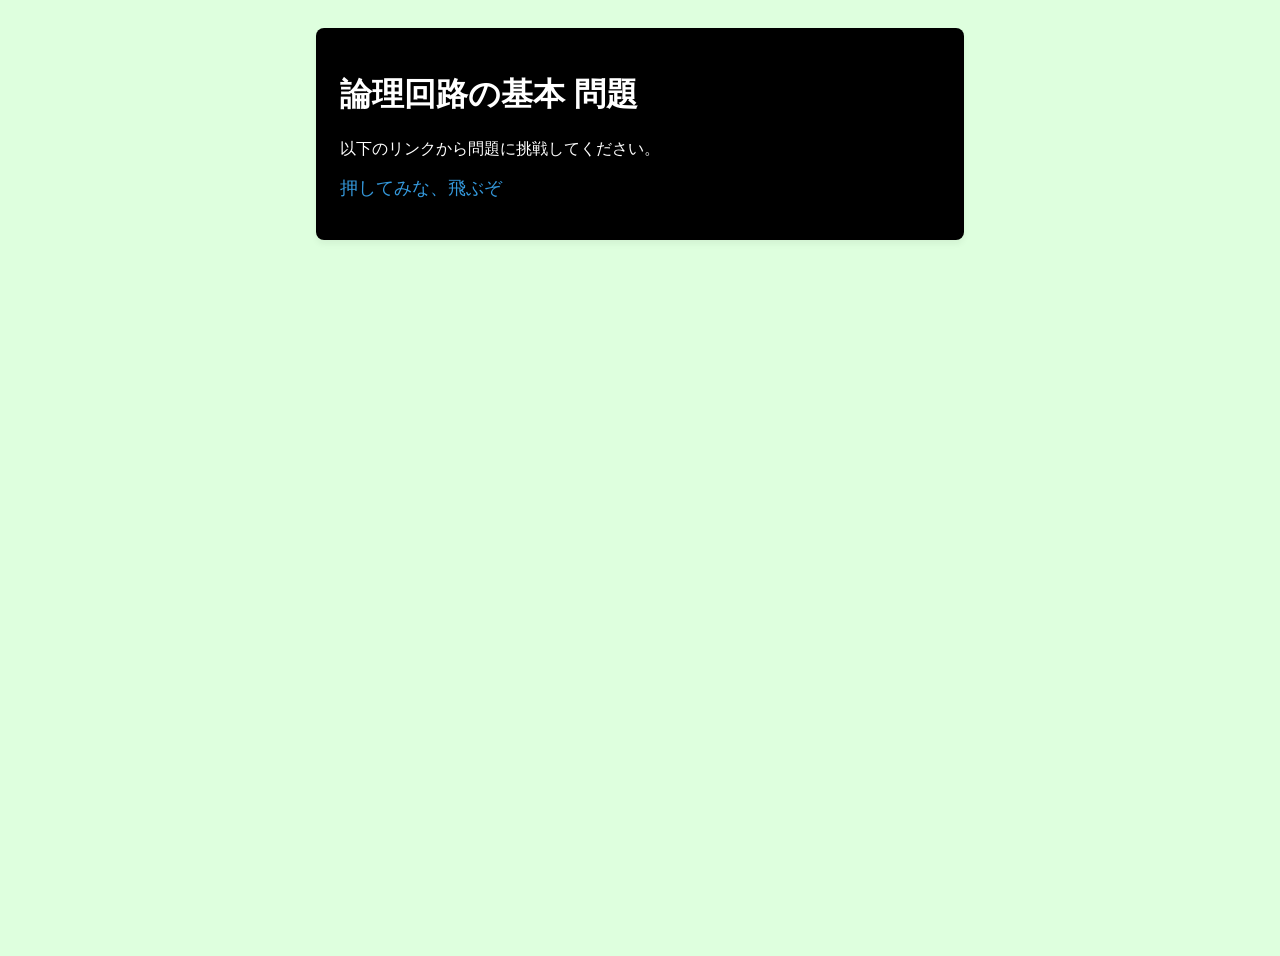
<file: fe_proj/index.html>
<!DOCTYPE html>
<html lang="ja">

<head>
  <meta charset="UTF-8">
  <title>論理回路の基本 問題</title>
  <style>
    body { font-family: sans-serif; padding: 20px; background-color: rgb(222, 255, 222); }
    .menu-container { max-width: 600px; margin: 0 auto; background: rgb(0, 0, 0); padding: 24px; border-radius: 8px; box-shadow: 0 4px 6px rgba(0,0,0,0.05); }
    ul { list-style-type: none; padding: 0; }
    li { margin-bottom: 10px; }
    a { text-decoration: none; color: #3498db; font-size: 1.1rem; }
    a:hover { text-decoration: underline; }
    
    .index-page{
	
	color: rgb(255,255,255);
	background-image: url("https://cdn.pakutaso.com/shared/img/thumb/0029AI-285s_TP_V.jpg");
    background-size: cover;
    background-position: center;
    background-repeat: no-repeat;
    min-height: 100vh;
}
    
  </style>
</head>
	<body class="index-page">

  <div class="menu-container">
    <h1>論理回路の基本 問題</h1>
    <p>以下のリンクから問題に挑戦してください。</p>
    
    <ul>
      <!-- ファイルへのリンク -->
      <li><a href="question00.html">押してみな、飛ぶぞ</a></li>
    </ul>
  </div>

</body>
</html>
</file>
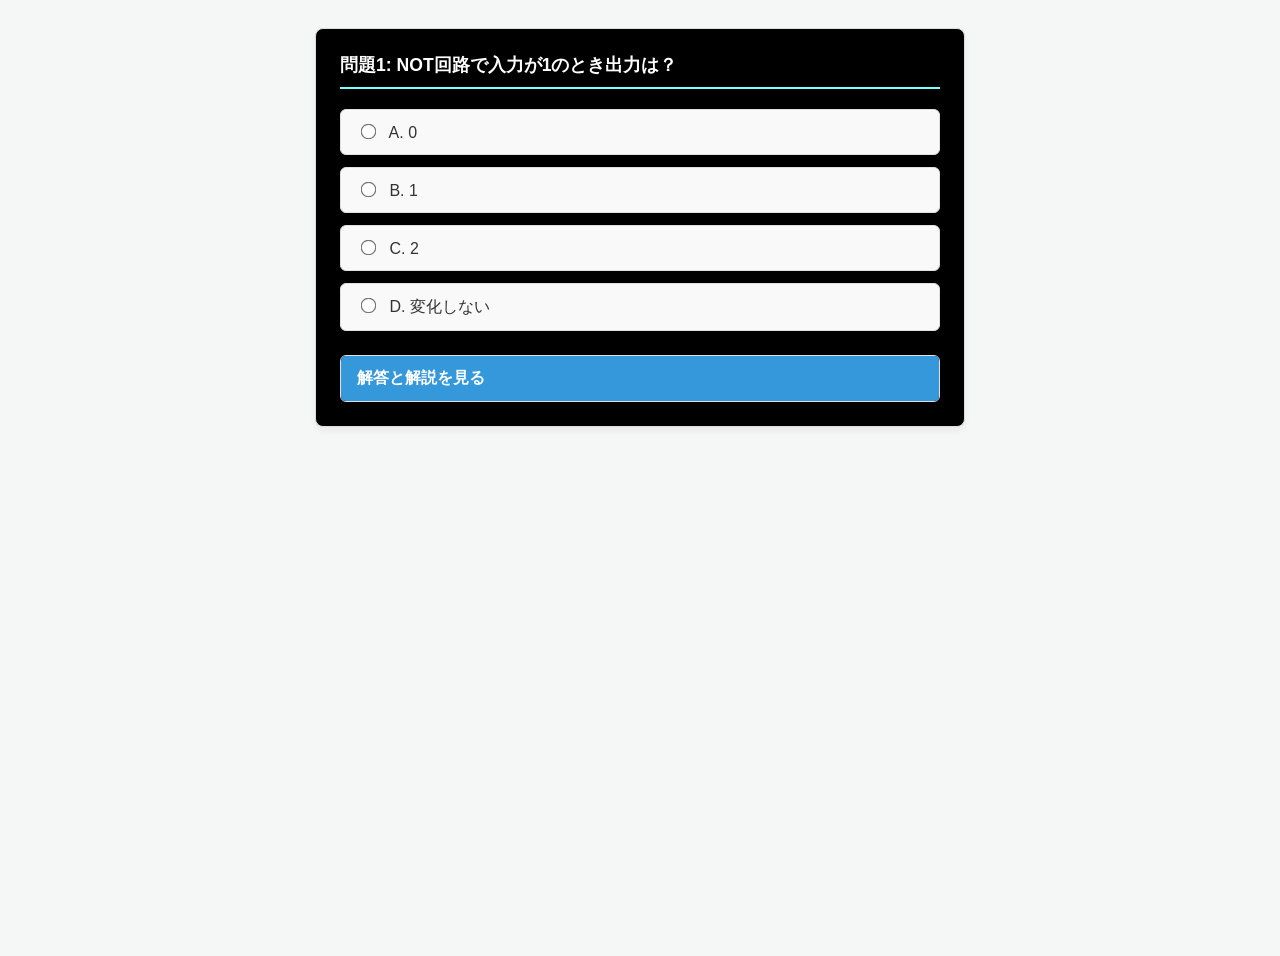
<file: fe_proj/question00.html>
<!doctype html>
<html lang="ja">
    <head>
        <meta charset="UTF-8" />
        <title>HTML/CSS 4択問題</title>
        <link rel="stylesheet" href="style.css" />
    </head>
    <body>
        <div class="quiz-container">
            <h3 class="quiz-question">問題1: NOT回路で入力が1のとき出力は？</h3>

            <form class="quiz-options">
                <label>
                    <input type="radio" name="q1" value="1" /> A. 0
                </label>
                <label>
                    <input type="radio" name="q1" value="2" /> B. 1
                </label>
                <label>
                    <input type="radio" name="q1" value="3" /> C. 2
                </label>
                <label>
                    <input type="radio" name="q1" value="4" /> D. 変化しない
                </label>
            </form>

            <details class="quiz-answer">
                <summary>解答と解説を見る</summary>
                <div class="answer-content">
                    <p class="correct-answer">
                        <strong>正解：A. 0</strong>
                    </p>
                    <p class="explanation">
                        <strong>解説：</strong><br />
                        NOT回路は、入力された値を反転する回路です。
                        今回の問題では入力が 1 なので、反転して 0 が出力されます。
 
                    </p>
                                    <!-- ファイルへのリンク -->
     	 <li><a href="question01.html">次の問題</a></li>
                </div>
            </details>
        </div>
    </body>
</html>
</file>
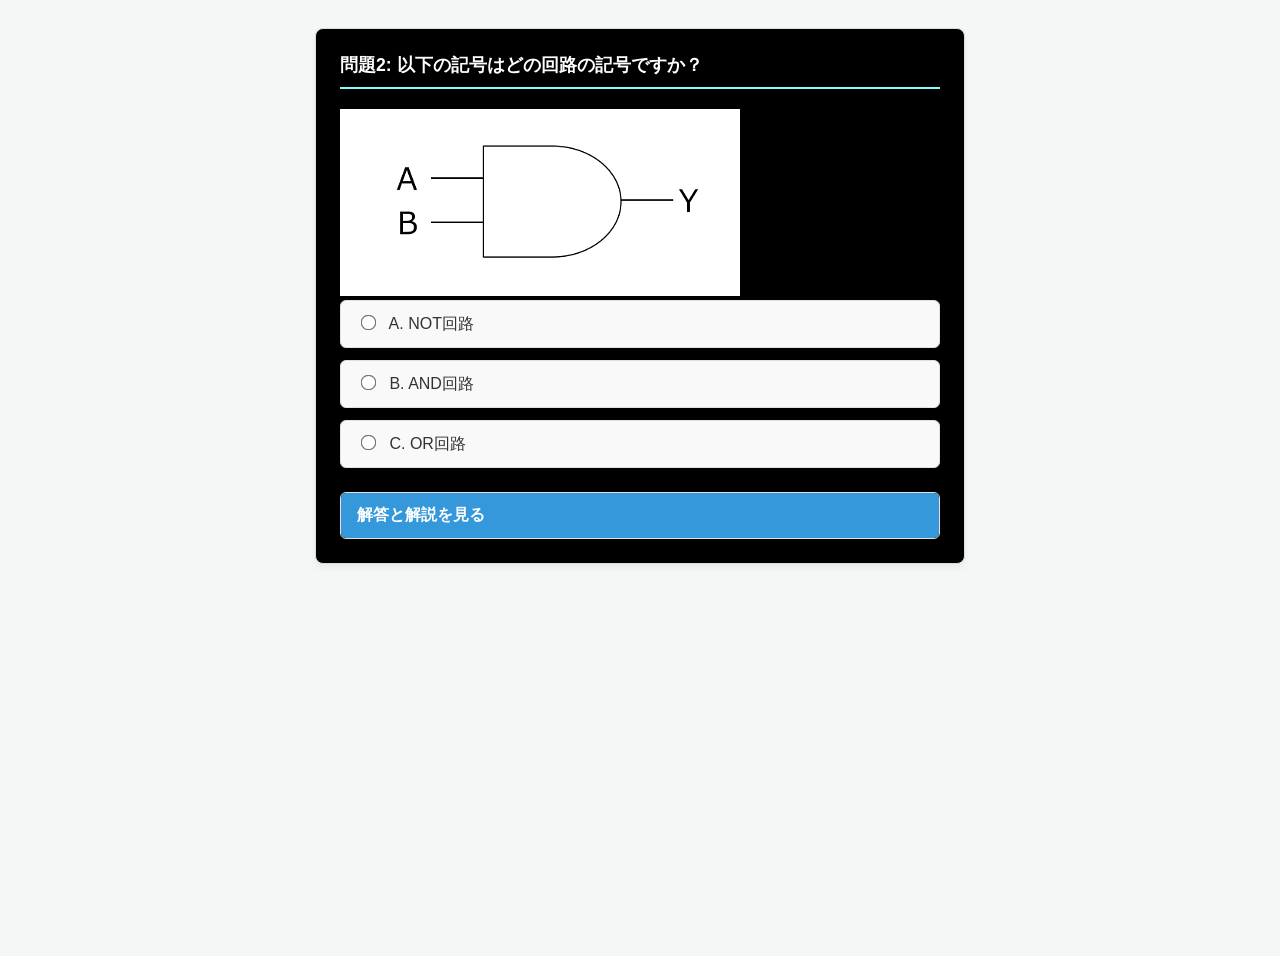
<file: fe_proj/question01.html>
<!doctype html>
<html lang="ja">
    <head>
        <meta charset="UTF-8" />
        <title>HTML/CSS 3択問題</title>
        <link rel="stylesheet" href="style.css" />
    </head>
    <body>
        <div class="quiz-container">
            <h3 class="quiz-question">問題2: 以下の記号はどの回路の記号ですか？
			</h3>
			<img src="image/AND回路の図.png">

            <form class="quiz-options">
                <label>
                    <input type="radio" name="q1" value="1" /> A. NOT回路
                </label>
                <label>
                    <input type="radio" name="q1" value="2" /> B. AND回路
                </label>
                <label>
                    <input type="radio" name="q1" value="3" /> C. OR回路
                </label>
<!--                <label>-->
<!--                    <input type="radio" name="q1" value="4" /> 4. Hyper Text-->
<!--                    Make Language-->
<!--                </label>-->
            </form>

            <details class="quiz-answer">
                <summary>解答と解説を見る</summary>
                <div class="answer-content">
                    <p class="correct-answer">
						
                        <strong>正解：B. AND回路</strong>
                        
                    </p>
                    <p class="explanation">
                        <strong>解説：</strong><br />
                        この記号はAND回路です。<br />
   	 					AND回路は、左側が平で、右側が半円のような形をしています。<br />
    					2つの入力が両方とも1のときだけ、出力が1になります。
    					
    					<li><a href="question02.html">次の問題だ</li>
                    </p>
                </div>
            </details>
        </div>
    </body>
</html>
</file>
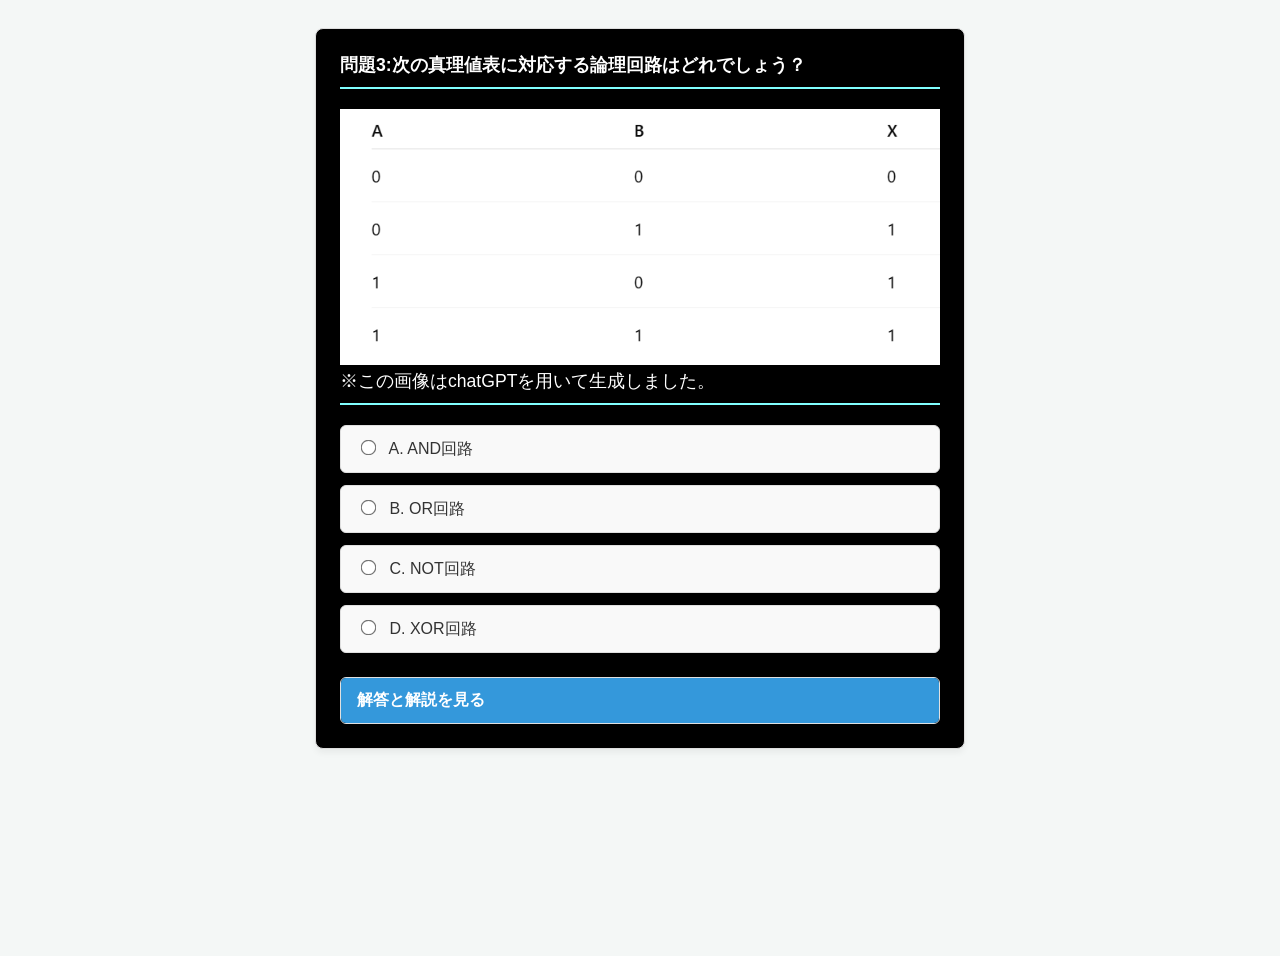
<file: fe_proj/question02.html>
<!doctype html>
<html lang="ja">
    <head>
        <meta charset="UTF-8" />
        <title>HTML/CSS 4択問題</title>
        <link rel="stylesheet" href="style.css" />
    </head>
    <body>
        <div class="quiz-container">
            <h3 class="quiz-question">問題3:次の真理値表に対応する論理回路はどれでしょう？
			</h3>

     <img src="image/or.jpg" width="600" > 
     <p class="quiz-question">※この画像はchatGPTを用いて生成しました。</p class="quiz-question">

            <form class="quiz-options">
                <label>
                    <input type="radio" name="q1" value="1" /> A. AND回路
         
                </label>
                <label>
                    <input type="radio" name="q1" value="2" /> B. OR回路
                </label>
                <label>
                    <input type="radio" name="q1" value="3" /> C. NOT回路
                </label>
                <label>
                    <input type="radio" name="q1" value="4" /> D. XOR回路
                </label>
            </form>

            <details class="quiz-answer">
                <summary>解答と解説を見る</summary>
                <div class="answer-content">
                    <p class="correct-answer">
                        <strong>正解：B. OR回路</strong>
                    </p>
                    <class="explanation">
                        <strong>解説：</strong><br />
                        OR回路は、「どちらか一方でも1なら出力が1になる」回路です。<br>真理値表を見ると、<br>
			A=0、B=1 → 出力1
			A=1、B=0 → 出力1
			A=1、B=1 → 出力1<br>
			つまり、「少なくともどちらかが1なら1」というOR回路の特徴と一致しています。
                    </p>
                     <!-- ファイルへのリンク -->
     	 <li><a href="question03.html">次の問題</a></li>
                </div>
            </details>
        </div>
    </body>
</html>
</file>
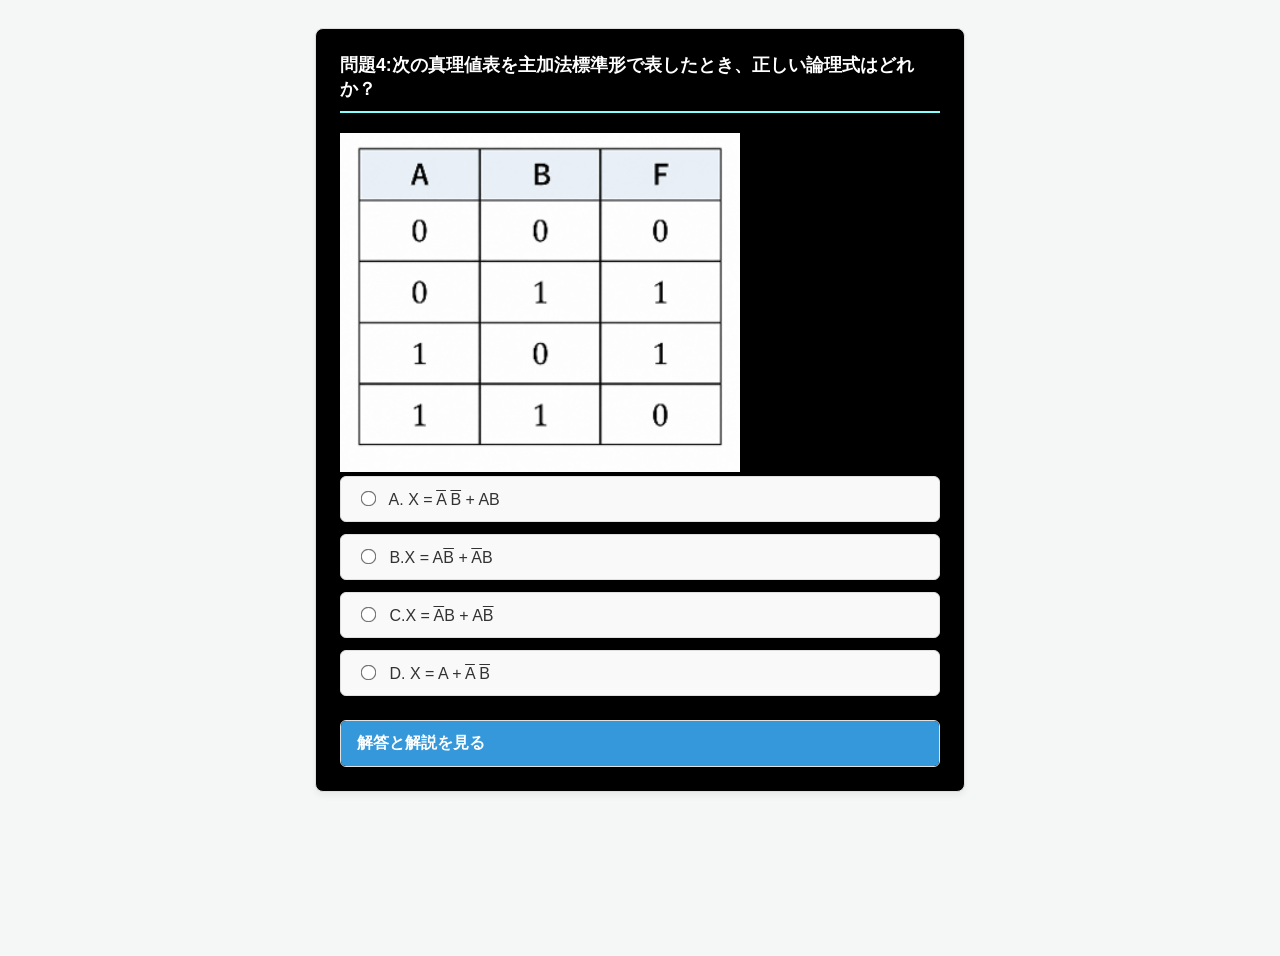
<file: fe_proj/question03.html>
<!doctype html>
<html lang="ja">
    <head>
        <meta charset="UTF-8" />
        <title>HTML/CSS 4択問題</title>
        <link rel="stylesheet" href="style.css" />
    </head>
    <body>
        <div class="quiz-container">
            <h3 class="quiz-question">問題4:次の真理値表を主加法標準形で表したとき、正しい論理式はどれか？ </h3>

 <img src="image/主加法テスト図.png" width="400" > 
            <form class="quiz-options">
                <label>
                    <input type="radio" name="q1" value="1" /> A. X =
<span style="text-decoration: overline;">A</span>
<span style="text-decoration: overline;">B</span>
+ AB

                </label>
                <label>
                    <input type="radio" name="q1" value="2" /> B.X = A<span style="text-decoration: overline;">B</span>
+ <span style="text-decoration: overline;">A</span>B
                </label>
                <label>
                    <input type="radio" name="q1" value="3" /> C.X = <span style="text-decoration: overline;">A</span>B + A<span style="text-decoration: overline;">B</span>
                </label>
                <label>
                    <input type="radio" name="q1" value="4" /> D. X = A +
<span style="text-decoration: overline;">A</span>
<span style="text-decoration: overline;">B</span>
                </label>
            </form>

            <details class="quiz-answer">
                <summary>解答と解説を見る</summary>
                <div class="answer-content">
                    <p class="correct-answer">
                        <strong>正解：C. X = <span style="text-decoration: overline;">A</span>B + A<span style="text-decoration: overline;">B</span>
                    </p>
                    <p class="explanation">
                        <strong>解説：</strong><br />
                        主加法標準形は「出力が1の行をANDで表し、最後にORでつなぐ」方法です。</br>
                        ANDで表すと</br>
                        A=0、B=1 → A̅B</br>
						A=1、B=0 → AB̅</br>
						ORでつなぐと</br>
						X = <span style="text-decoration: overline;">A</span>B + A<span style="text-decoration: overline;">B</span>
						
 
                    </p>

                </div>
            </details>
        </div>
    </body>
</html>
</file>
<file: fe_proj/style.css>
/* 全体のフォント設定 */
body {
    font-family:
        "Helvetica Neue", Arial, "Hiragino Kaku Gothic ProN", "Hiragino Sans",
        Meiryo, sans-serif;
    color: #333;
    padding: 20px;
    background-color: #f4f7f6;
    
        background-image: url("https://cdn.pakutaso.com/shared/img/thumb/AImatrix_401065-SL_TP_V.jpg");
    background-size: cover;
    background-position: center;
    background-repeat: no-repeat;
    min-height: 100vh;
}



/* 問題の枠組み */
.quiz-container {
    background-color: rgb(0, 0, 0);
    border: 1px solid #ddd;
    border-radius: 8px;
    padding: 24px;
    max-width: 600px;
    margin: 0 auto 24px auto;
    box-shadow: 0 4px 6px rgba(0, 0, 0, 0.05);
    
}

/* 問題文 */
.quiz-question {
    margin-top: 0;
    font-size: 1.1rem;
    color: rgb(255, 255, 255);
    border-bottom: 2px solid rgb(128, 255, 255);
    padding-bottom: 10px;
    margin-bottom: 20px;
}

/* 選択肢のレイアウト */
.quiz-options {
    display: flex;
    flex-direction: column;
    gap: 12px; /* 選択肢同士の隙間 */
    margin-bottom: 24px;
}

/* 選択肢のラベル（クリックしやすくする） */
.quiz-options label {
    display: block;
    padding: 12px 16px;
    background-color: #f9f9f9;
    border: 1px solid #e0e0e0;
    border-radius: 6px;
    cursor: pointer;
    transition: all 0.2s ease;
}

/* マウスを乗せた時の効果 */
.quiz-options label:hover {
    background-color: #eef5fa;
    border-color: #3498db;
    
    transform: translateY(-3px);
    box-shadow: 0 6px 12px rgba(0, 0, 0, 0.15);
    transition: all 0.2s ease;
}

/* ラジオボタン自体の余白調整 */
.quiz-options input[type="radio"] {
    margin-right: 10px;
    transform: scale(1.2); /* 少し大きくして押しやすく */
}

/* 解答・解説の開閉部分 */
.quiz-answer {
    background-color: #fcfcfc;
    border: 1px solid #e0e0e0;
    border-radius: 6px;
    overflow: hidden;
}

/* 「解答と解説を見る」のテキスト部分 */
.quiz-answer summary {
    padding: 12px 16px;
    font-weight: bold;
    color: #ffffff;
    background-color: #3498db;
    cursor: pointer;
    list-style: none; /* デフォルトの三角形を消す（一部ブラウザ用） */
}

/* デフォルトの三角形を消す（Safari等用） */
.quiz-answer summary::-webkit-details-marker {
    display: none;
}

/* 開いたときの解説の中身 */
.answer-content {
    padding: 16px;
    border-top: 1px solid #e0e0e0;
}

.correct-answer {
    color: #e74c3c;
    font-size: 1.1rem;
    margin-top: 0;
}

.explanation {
    margin-bottom: 0;
    line-height: 1.6;
}
</file>
